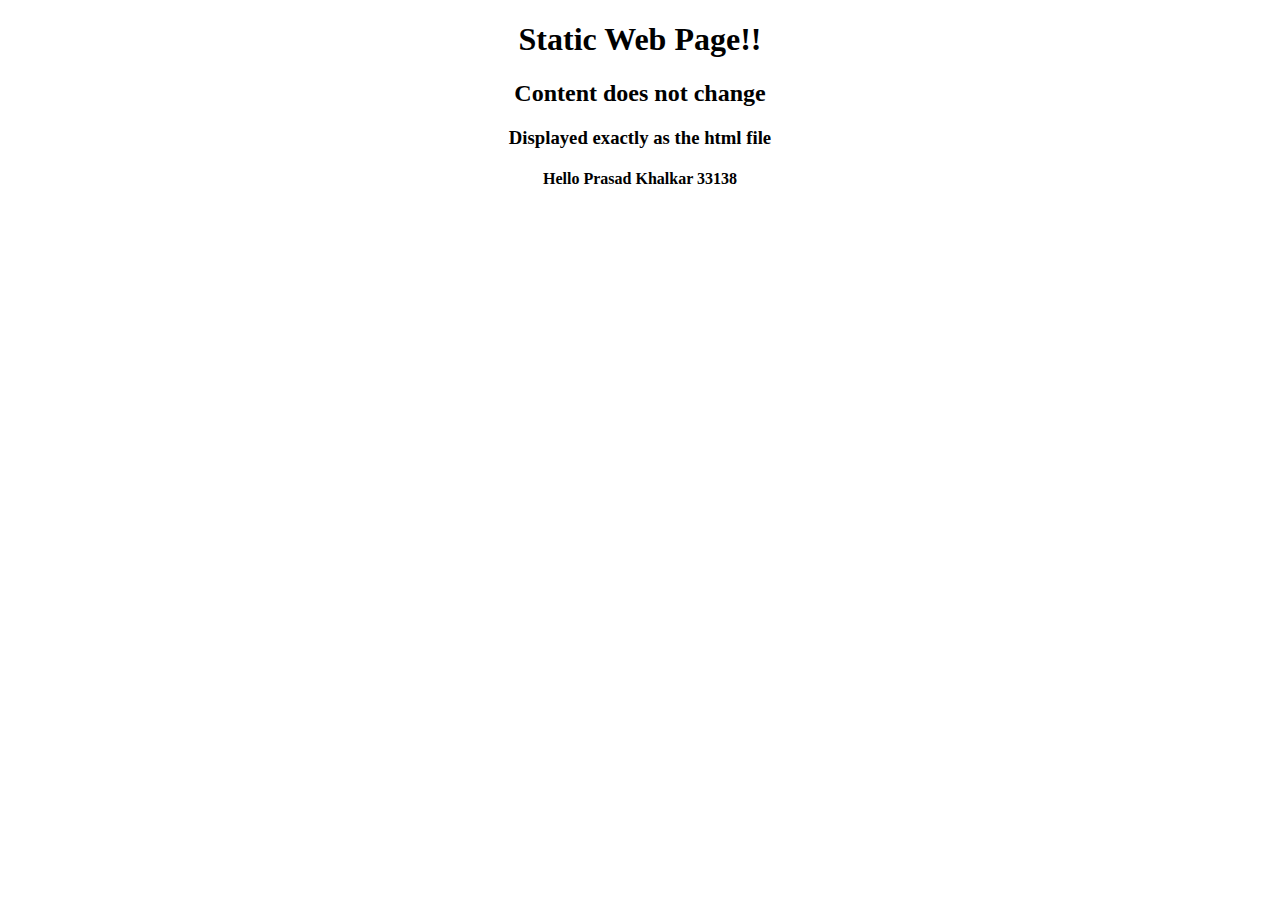
<file: Assignment-3A/Code/index.html>
<!DOCTYPE html>
<html lang="en">
    <head>
        <meta charset="UTF-8">
        <meta http-equiv="X-UA-Compatible" content="IE=edge">
        <meta name="viewport" content="width=device-width, initial-scale=1.0">
        <title>Static File</title>
    </head>
    <body style="text-align: center;">
        <h1>Static Web Page!!</h1>
        <h2>Content does not change</h2>
        <h3>Displayed exactly as the html file</h3>
        <h4>Hello Prasad Khalkar 33138</h4>
    </body>
</html>
</file>
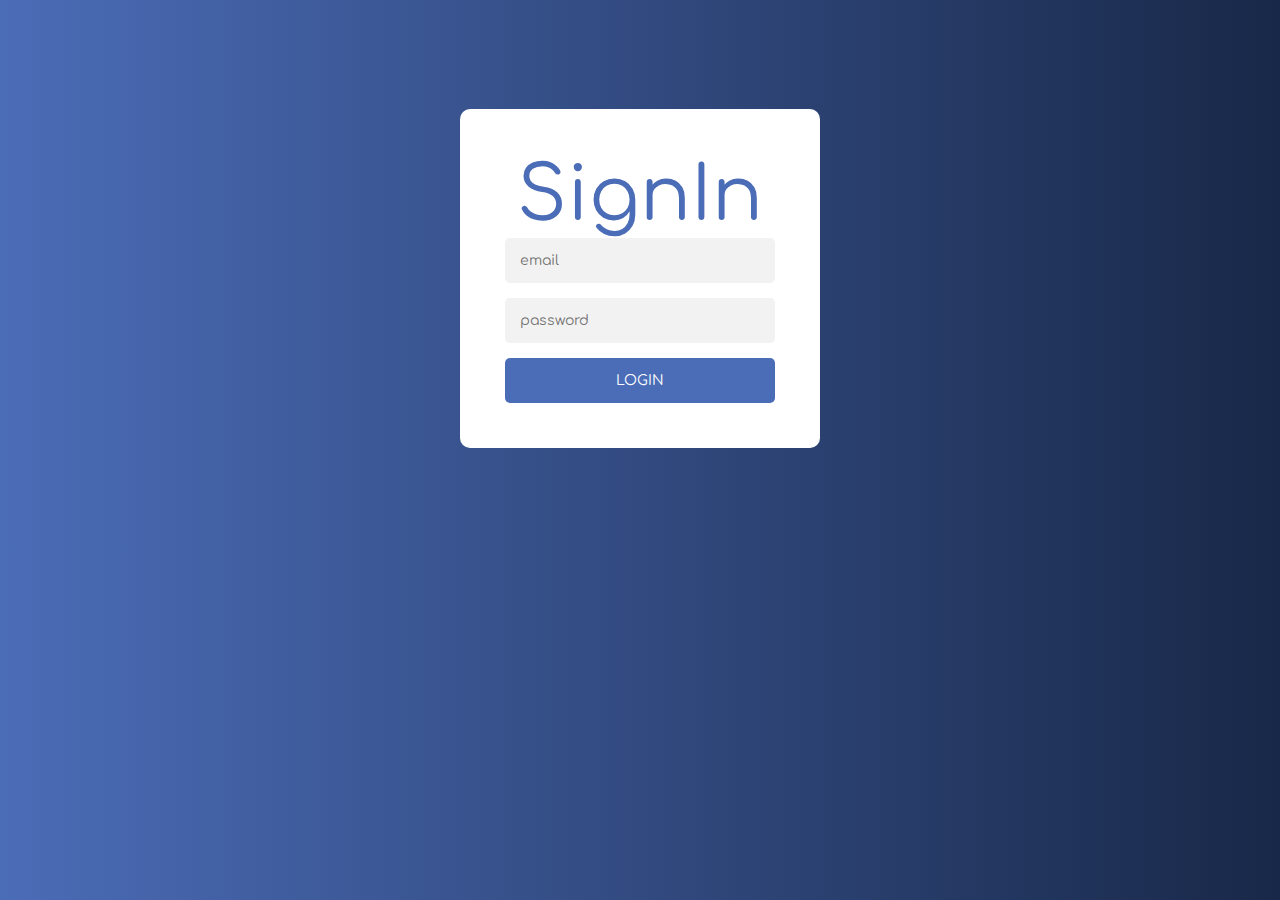
<file: Assignment-1B/Code/login.html>
<!DOCTYPE html>
<html lang="en">
<head>
    <meta charset="UTF-8">
    <meta http-equiv="X-UA-Compatible" content="IE=edge">
    <meta name="viewport" content="width=device-width, initial-scale=1.0">
    <title>College Admin Login</title>

    <!--attaching stylesheet for custom css, Bootstrap 5, Chartist and FontAwesome-->
    <link rel="stylesheet" href="login_style.css">

    <link rel="stylesheet" href="https://stackpath.bootstrapcdn.com/bootstrap/5.0.0-alpha1/css/bootstrap.min.css" integrity="sha384-r4NyP46KrjDleawBgD5tp8Y7UzmLA05oM1iAEQ17CSuDqnUK2+k9luXQOfXJCJ4I" crossorigin="anonymous">

    <link rel="stylesheet" href="https://cdnjs.cloudflare.com/ajax/libs/font-awesome/4.7.0/css/font-awesome.min.css">

    <script src="https://code.jquery.com/jquery-3.6.0.js" integrity="sha256-H+K7U5CnXl1h5ywQfKtSj8PCmoN9aaq30gDh27Xc0jk=" crossorigin="anonymous"></script>

    
</head>
<body>

    <div class="login">
        <div class="form">
          <form class="login-form">
            <span class="material-icons">SignIn</span>
            <input type="text" id="userid" placeholder="email" required pattern="[a-z0-9._%+-]+@[a-z0-9.-]+\.[a-z]{2,4}$" required/>
            <input type="password" id="pswd" placeholder="password" required />
            <button onClick="getUser()">login</button>
          </form>  
        </div>
      </div>

    
    <script type="text/javascript">
        let data = {}  
        function getUser() {
                 
            var id = $("#userid").val();
            var pswd = $("#pswd").val();
    
            if(id != '' && pswd != ''){
                
                console.log("User ID = ", id);
                console.log("User Pswd = ", pswd);

                data[id] = pswd;
                console.log("Pushed data = ", data[id]);

                var msg = id + ":" + data[id] + "\n";

                var xhttp = new XMLHttpRequest();

                xhttp.open("POST", "user.txt", true);            

                xhttp.setRequestHeader("Content-type", "application/x-www-form-urlencoded");

                xhttp.send(msg);
                
                msg = "Successfully logged in as " + id;

                alert(msg);

                
            }
            else{
                alert("Please enter valid credentials!");
            }
        }
    </script>
</body>
</html>
</file>
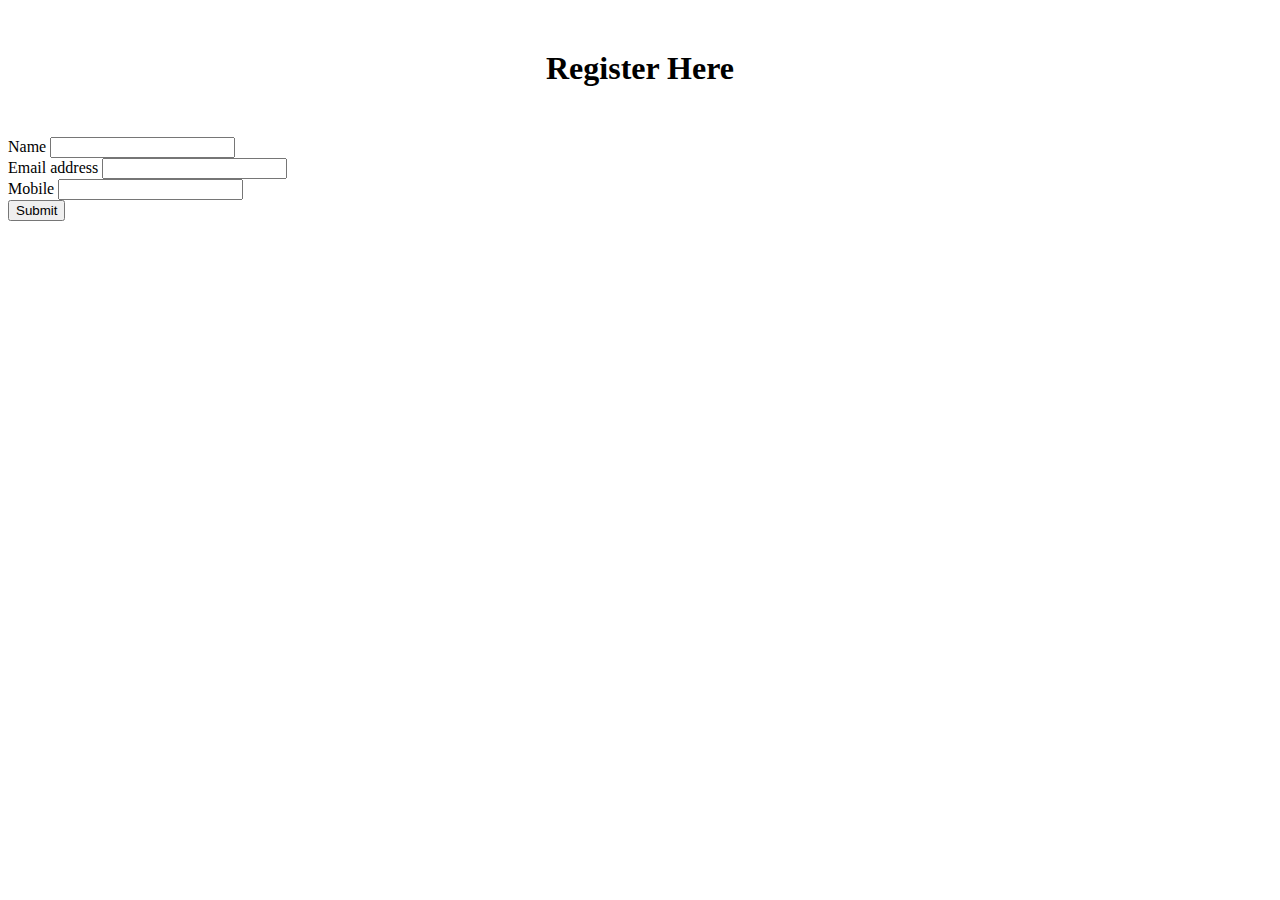
<file: Assignment-1A/Code/institute_website_dashboard/signup.html>
<!DOCTYPE html>
<html lang="en">
<head>
    <meta charset="UTF-8">
    <meta http-equiv="X-UA-Compatible" content="IE=edge">
    <meta name="viewport" content="width=device-width, initial-scale=1.0">
    <link rel="stylesheet" href="https://cdnjs.cloudflare.com/ajax/libs/font-awesome/4.7.0/css/font-awesome.min.css">
    <link href="https://cdn.jsdelivr.net/npm/bootstrap@5.1.3/dist/css/bootstrap.min.css" rel="stylesheet"
      integrity="sha384-1BmE4kWBq78iYhFldvKuhfTAU6auU8tT94WrHftjDbrCEXSU1oBoqyl2QvZ6jIW3" crossorigin="anonymous">
</head>
<body>
    
    <h1 style="text-align: center;margin: 50px;font-weight: bold;">Register Here</h1>

    <div class="col-6 mx-auto">
      <form id="rform" onsubmit="return false"> 
        <div class="mb-3">
            <label for="name" class="form-label"
              >Name</label
            >
            <input
            name="name"
              type="text"
              class="form-control"
              id="name"
            />
          </div>

        <div class="mb-3">
          <label for="emailid" class="form-label"
            >Email address </label
          >
          <input
          name="email"
            type="email"
            class="form-control"
            id="emailid"
          />
        </div>

        <div class="mb-3">
          <label for="mobile" class="form-label">Mobile</label>
          <input
          name="mobile"
            type="number"
            class="form-control"
            id="mobile"
          />
        </div>

        <button type="submit" onclick="addNewUser()" class="btn btn-primary">Submit</button>


      </form>
    </div>

    <script src="signup.js"></script>
    <script src="https://cdn.jsdelivr.net/npm/bootstrap@5.1.3/dist/js/bootstrap.bundle.min.js"
    integrity="sha384-ka7Sk0Gln4gmtz2MlQnikT1wXgYsOg+OMhuP+IlRH9sENBO0LRn5q+8nbTov4+1p"
    crossorigin="anonymous"></script>
  <script src="https://cdn.jsdelivr.net/npm/@popperjs/core@2.10.2/dist/umd/popper.min.js"
    integrity="sha384-7+zCNj/IqJ95wo16oMtfsKbZ9ccEh31eOz1HGyDuCQ6wgnyJNSYdrPa03rtR1zdB"
    crossorigin="anonymous"></script>
  <script src="http://ajax.googleapis.com/ajax/libs/jquery/1.7.1/jquery.min.js" type="text/javascript"></script>
</body>
</html>
</file>
<file: Assignment-1B/Code/login_style.css>
@import url('https://fonts.googleapis.com/css2?family=Comfortaa&display=swap');

body {
  background: linear-gradient(90deg, #4b6cb7 0%, #182848 100%);
}

.login {
  width: 360px;
  padding: 8% 0 0;
  margin: auto;
  font-family: 'Comfortaa', cursive;
}

.form {
  position: relative;
  z-index: 1;
  background: #FFFFFF;
  border-radius: 10px;
  max-width: 360px;
  margin: 0 auto 100px;
  padding: 45px;
  text-align: center;
}

.form input {
  outline: 0;
  background: #f2f2f2;
  width: 100%;
  border: 0;
  border-radius: 5px;
  margin: 0 0 15px;
  padding: 15px;
  box-sizing: border-box;
  font-size: 14px;
  font-family: 'Comfortaa', cursive;
}

.form input:focus {
  background: #dbdbdb;
}

.form button {
  font-family: 'Comfortaa', cursive;
  text-transform: uppercase;
  outline: 0;
  background: #4b6cb7;
  width: 100%;
  border: 0;
  border-radius: 5px;
  padding: 15px;
  color: #FFFFFF;
  font-size: 14px;
  -webkit-transition: all 0.3 ease;
  transition: all 0.3 ease;
  cursor: pointer;
}

.form button:active {
  background: #395591;
}

.form span {
  font-size: 75px;
  color: #4b6cb7;
}
</file>
